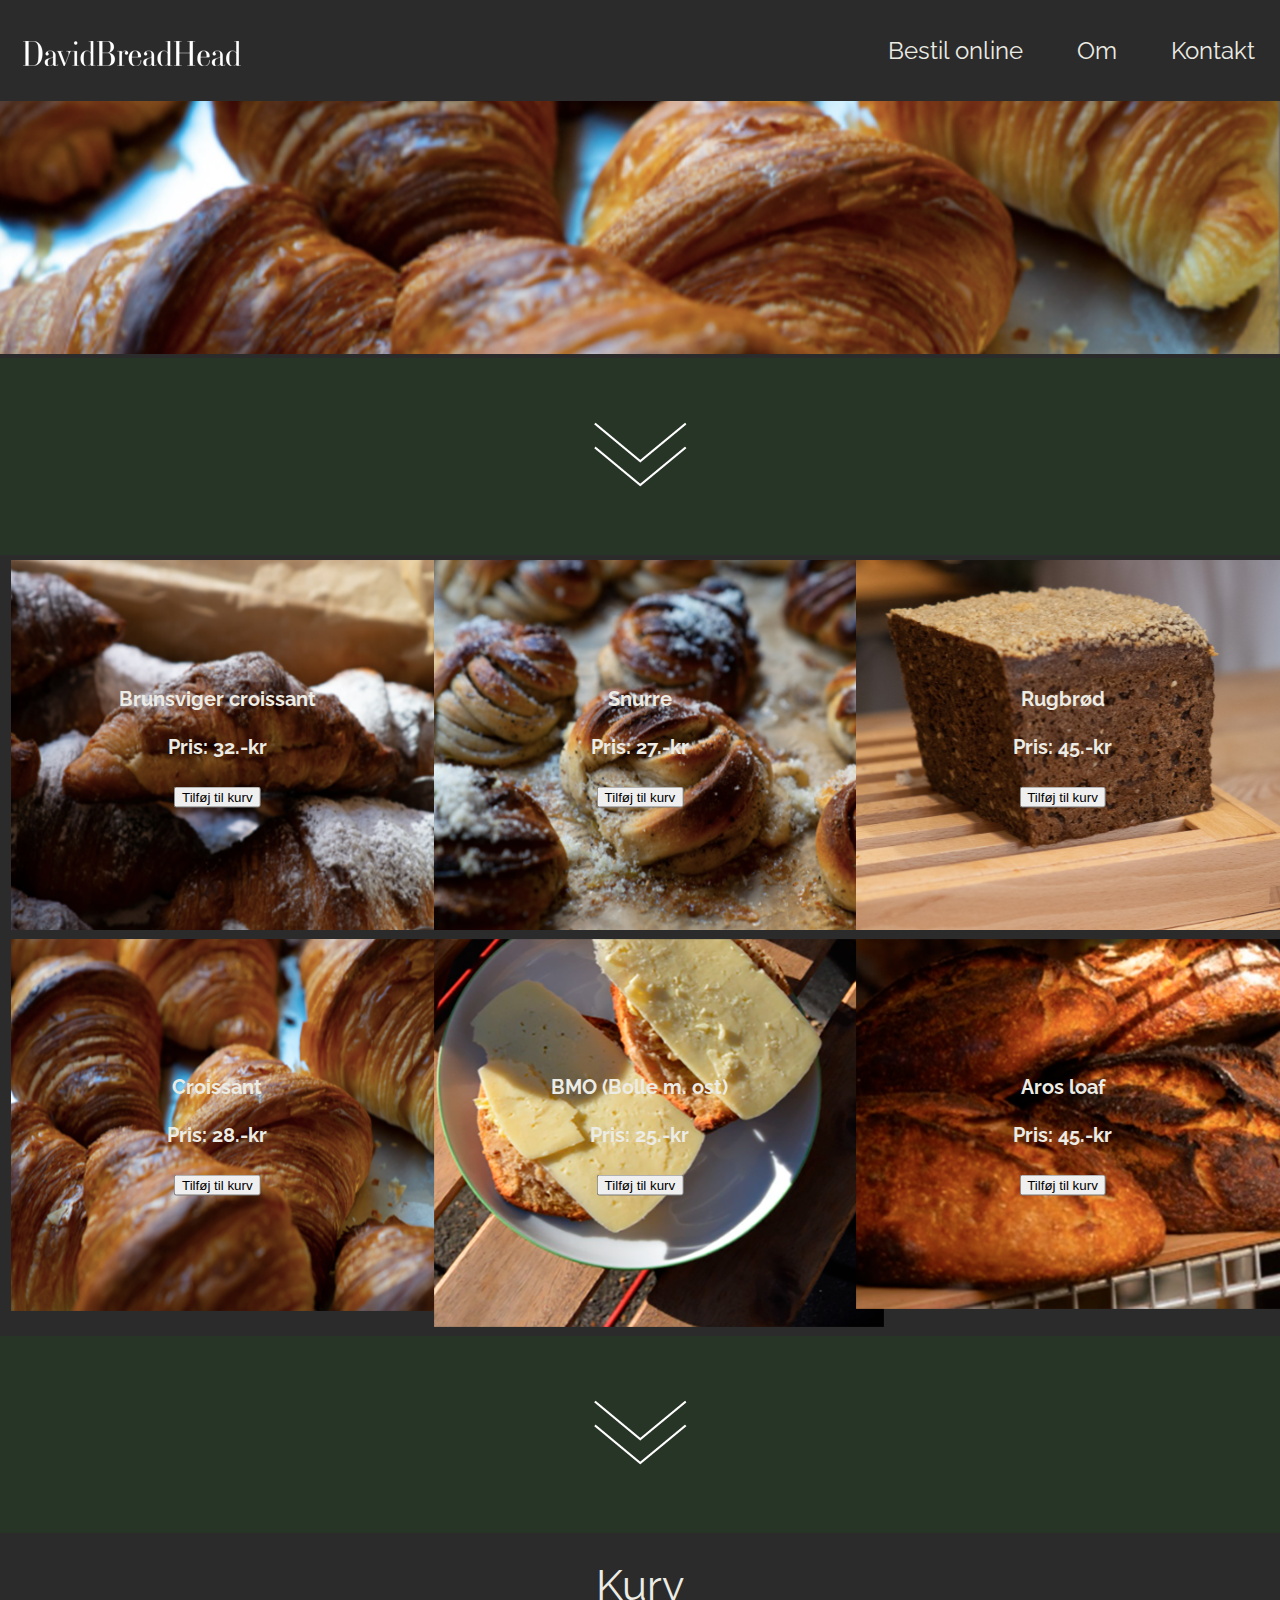
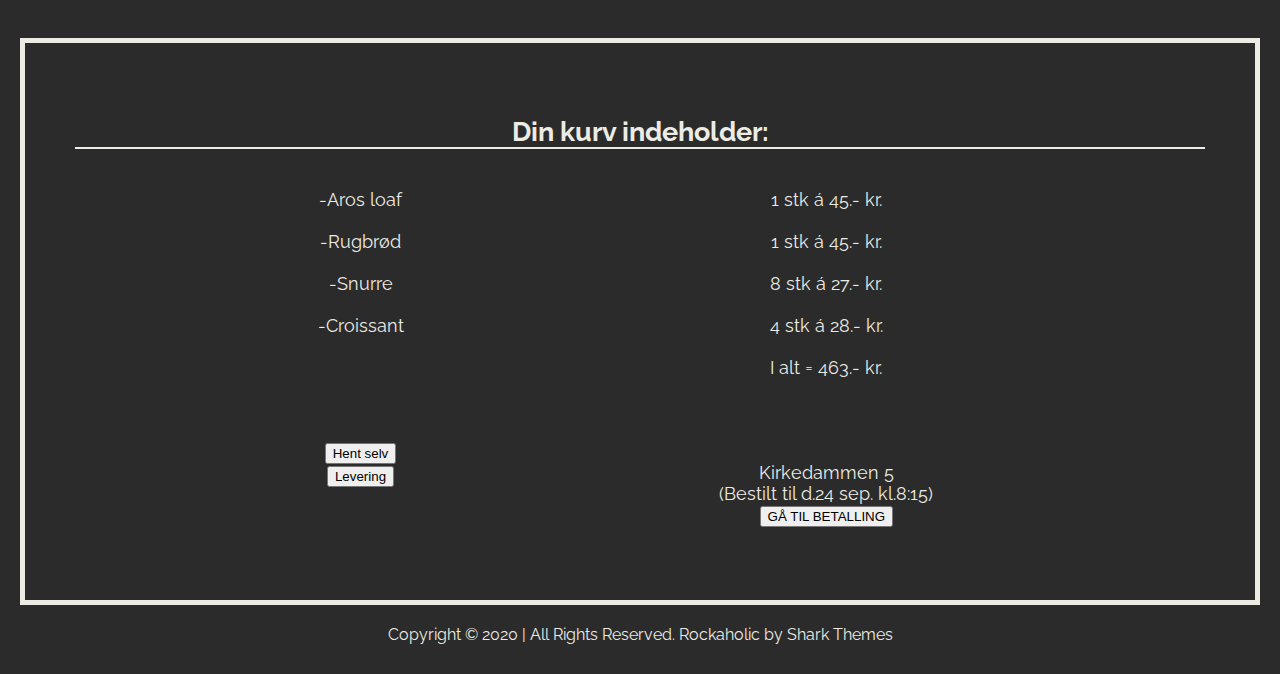
<file: bestillingsliste/index.html>
<!DOCTYPE html>
<html lang="da">

<head>
	<meta charset="utf-8">

	<title>HTML Boilerplate</title>
	<meta name="author" content="Your Name">
	<meta name="description" content="Example description">
	<meta name="viewport" content="width=device-width, initial-scale=1.0">
	<link rel="stylesheet" href="css/style.css">

<link rel="preconnect" href="https://fonts.googleapis.com">
<link rel="preconnect" href="https://fonts.gstatic.com" crossorigin>
<link href="https://fonts.googleapis.com/css2?family=Raleway:wght@100&display=swap" rel="stylesheet">

	<!-- favicon = ikon i faneblad / browser -->
	<link rel="icon" type="image/x-icon" href="images/smiley_32x32.png" />
</head>

<body>


	<ul class="nav">

		<div class="logo">
				<a href="file:///Users/christofferingemann/Documents/1%20semester/Kode/GitHub/htmlBoilerPlate/index.html#">
				<img src="images/DavidBreadHead_Hvid.png" alt="logo">
						</a>
		</div>



				<li><a href="file:///Users/christofferingemann/Documents/1%20semester/Kode/GitHub/bestillingsliste/index.html#"> Bestil online </a></li>
			  <li><a href="#"> Om </a></li>
			  <li><a href="file:///Users/christofferingemann/Documents/1%20semester/Kode/GitHub/Projekt/Kontaktsiden/index.html"> Kontakt </a></li>
			</ul>

		</nav>



		<div class="banner">
				<img class="banner-image" src="images/bestillingsbillede.png";

		</div>

<section id="aaa">
	<img src="images/pil.png" alt="pil">
</section>


		<div class="row">
  			<div class="column">
					<div class="overlay">
						Brunsviger croissant <br> <br> Pris: 32.-kr <br> <br> <button type="button">Tilføj til kurv</button>
					</div>
					<img src="images/ramme2.png">
				</div>

				<div class="column">
					<div class="overlay">
						Snurre <br> <br> Pris: 27.-kr <br> <br> <button type="button">Tilføj til kurv</button>
					</div>
					<img src="images/ramme3.png">
				</div>

				<div class="column">
					<div class="overlay">
						Rugbrød <br> <br> Pris: 45.-kr <br> <br> <button type="button">Tilføj til kurv</button>
					</div>
					<img src="images/ramme4.png">
				</div>
			</div>

			<div class="row">
					<div class="column">
						<div class="overlay">
							Croissant <br> <br> Pris: 28.-kr <br> <br> <button type="button">Tilføj til kurv</button>
						</div>
					<img src="images/ramme5.png">
				</div>

				<div class="column">
					<div class="overlay">
						BMO (Bolle m. ost) <br> <br> Pris: 25.-kr <br> <br> <button type="button">Tilføj til kurv</button>
					</div>
					<img src="images/ramme6.png">
				</div>

				<div class="column">
					<div class="overlay">
						Aros loaf <br> <br> Pris: 45.-kr <br> <br> <button type="button">Tilføj til kurv</button>
					</div>
					<img src="images/ramme7.png">
				</div>
			</div>


			<section id="aaa">
				<img src="images/pil.png" alt="pil">
			</section>


		<header>
			<h1> Kurv </h1>

			<section id="bbb">
				<div><h2> Din kurv indeholder: </h2></div>

				<div class="row">
  				<div class="column2" style="background-color: var(--graa);">
    					<p> -Aros loaf <br> <br> -Rugbrød  <br> <br> -Snurre <br> <br> -Croissant <br> <br> <br> <br> <br> <br> <button type="button">Hent selv</button> <br> <button type="button">Levering</button>

				  </div>

				<div class="column" style="background-color: var(-graa);">
    					<p> 1 stk á 45.- kr. <br> <br> 1 stk á 45.- kr. <br> <br> 8 stk á 27.- kr. <br> <br> 4 stk á 28.- kr. <br> <br> I alt = 		463.- kr. <br> <br> <br> <br> <br> Kirkedammen 5 <br> (Bestilt til d.24 sep. kl.8:15)
    							<br>
									<button type="button">GÅ TIL BETALLING</button> </p>
  						</div>
					</div>

			</section>



		<footer>
			Copyright © 2020 | All Rights Reserved. Rockaholic by Shark Themes
		</footer>

	</div><!-- /wrap -->
</body>

</html>
</file>
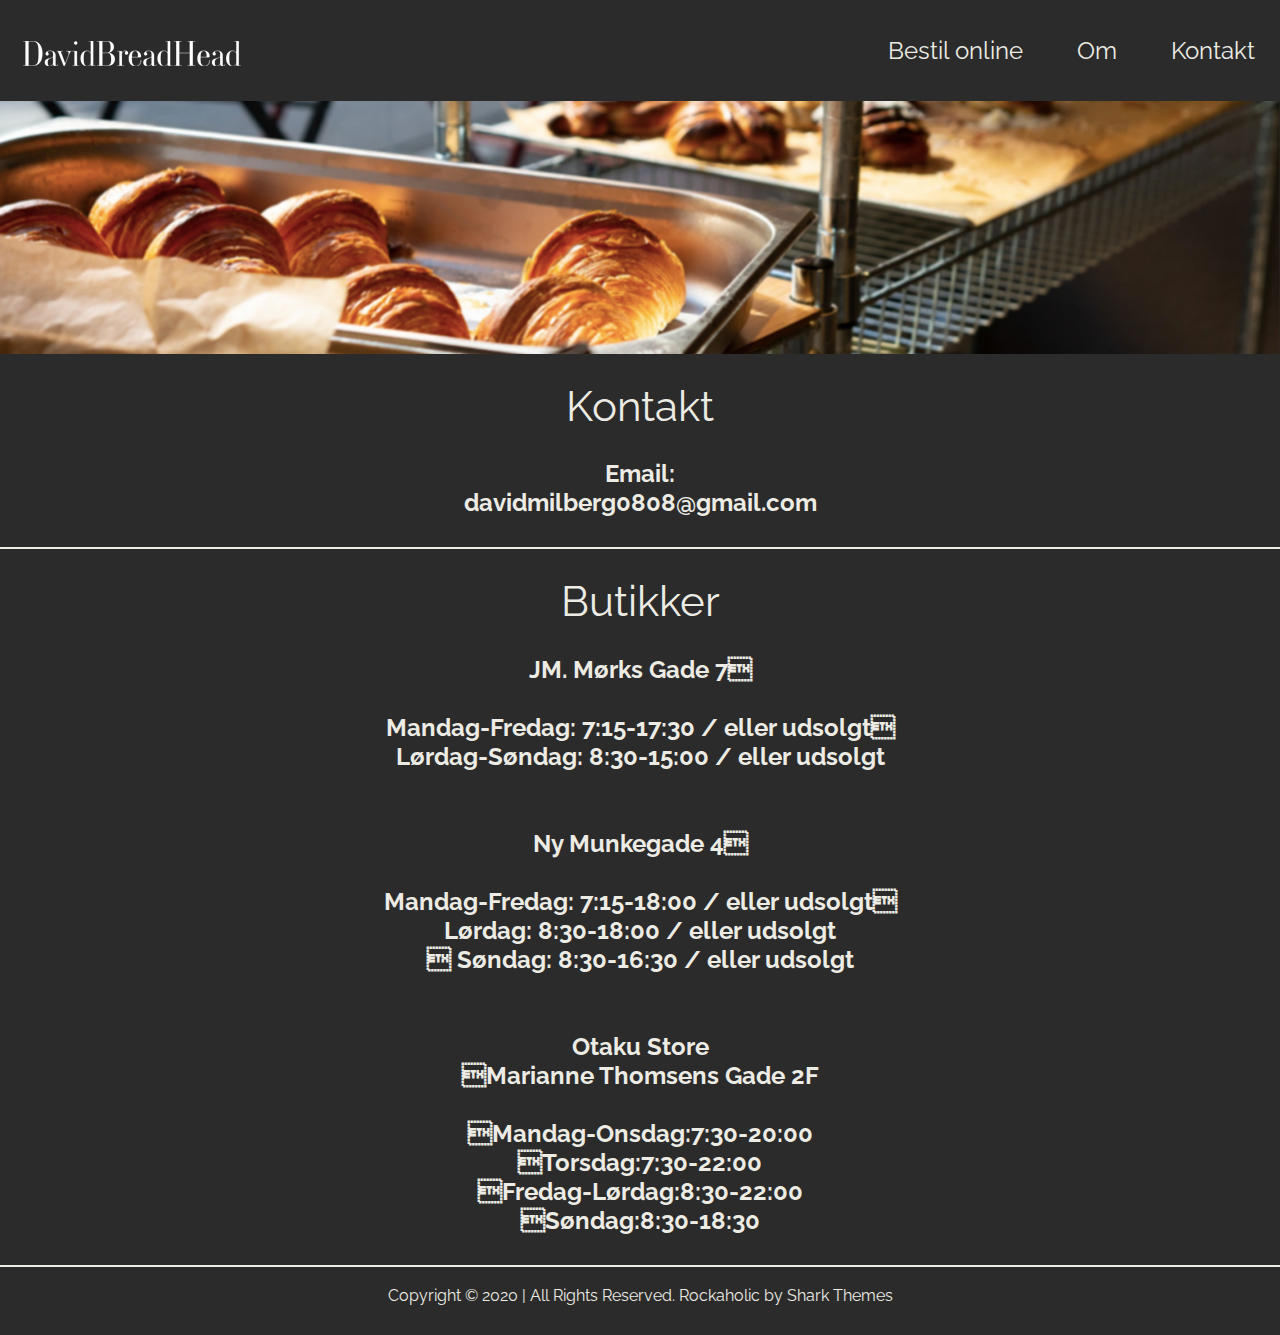
<file: Kontaktsiden/index.html>
<!DOCTYPE html>
<html lang="da">

<head>
	<meta charset="utf-8">

	<title>HTML Boilerplate</title>
	<meta name="author" content="DavidBreadHead">
	<meta name="description" content="Kontakt side">
	<meta name="viewport" content="width=device-width, initial-scale=1.0">
	<link rel="stylesheet" href="css/style.css">
	<link rel="preconnect" href="https://fonts.googleapis.com">
<link rel="preconnect" href="https://fonts.gstatic.com" crossorigin>
<link href="https://fonts.googleapis.com/css2?family=Raleway:wght@100&display=swap" rel="stylesheet">

	<!-- favicon = ikon i faneblad / browser -->
	<link rel="icon" type="image/x-icon" href="images/smiley_32x32.png" />


</head>

<body>
		<ul class="nav">

				<div class="logo">
					<a href="file:///Users/christofferingemann/Documents/1%20semester/Kode/GitHub/htmlBoilerPlate/index.html#">
								<img src="images/DavidBreadHead_Hvid.png" alt="logo">
										</a>
						</div>

				</div>

			<li><a href="file:///Users/christofferingemann/Documents/1%20semester/Kode/GitHub/bestillingsliste/index.html"> Bestil online </a></li>
			<li><a href="#"> Om </a></li>
			<li><a href="file:///Users/christofferingemann/Documents/1%20semester/Kode/GitHub/Projekt/Kontaktsiden/index.html"> Kontakt </a></li>

		</ul>

			<div class="banner">
					<img class="banner-image" src="images/croissant2.png";

			</div>

	</body>








		<!-- ofte reserveres h1 til site-navn -->





		<!-- indhold -->
		<main>
			<!-- modul for en sektion -->
			<section id="aaa">
					<h1> Kontakt </h1>

					<h2> Email: <br> davidmilberg0808@gmail.com </h2>


						<h1>
						Butikker
						</h1>

						<h2>
							JM. Mørks Gade 7<br> <br>		Mandag-Fredag: 7:15-17:30 / eller udsolgt <br>	Lørdag-Søndag: 8:30-15:00  / eller udsolgt <br> <br> <br>

							Ny Munkegade 4	<br> <br> Mandag-Fredag: 7:15-18:00 / eller udsolgt <br>	Lørdag:	8:30-18:00 / eller udsolgt <br>		Søndag:				8:30-16:30 / eller udsolgt <br> <br> <br>

							Otaku Store <br> Marianne Thomsens Gade 2F <br> <br> Mandag-Onsdag:7:30-20:00 <br>Torsdag:7:30-22:00 <br>	Fredag-Lørdag:8:30-22:00 <br>Søndag:8:30-18:30


				</article>
			</section>

			<!-- modul: en ny sektion -->
			<section id="bbb">


		<!-- typisk kontaktinformationer -->
		<footer>
			Copyright © 2020 | All Rights Reserved. Rockaholic by Shark Themes
		</footer>

	</div><!-- /wrap -->
</body>

</html>
</file>
<file: bestillingsliste/css/style.css>
/**
 * fil: css/style.css
 **/
/* Variabler: genbruges og gør designvalg enkle */
:root {
  /* farver */
  --white: #ffffff;
  --graa: #2b2b2b;
  --hvid: #ECEBE4;
  --groen: #263526;
  /* fonte */
}

/* Her bruges en variabel: --blue */
body {

  margin: 0;
  padding: 0;
  font-family: 'Raleway', sans-serif;
  background-color: var(--graa);
  }

  .nav {
    background-color: var(--graa);
    color: var(--white);
    padding: 20px 0 20px 0;
    list-style: none;
    text-align: right;
  }

  .nav > li {
      display: inline-block;
      padding: 0 25px 0 25px;
      font-size: 24px;
      font-family: 'Raleway', sans-serif;
  }

  .nav > li > a {
    text-decoration: none;
    color: var(--hvid);
}

  .nav > li > a:hover {
    color: #c1c1c1;
  }
  .logo{
    float: left;

  }

/* Layout */

.banner{
  width: 100%;
  display: block;
}

.banner > .banner-image{
  width: 100%;
  display
}


#aaa{
  background-color: var(--groen);
  padding: 5%;
  padding-left: 15%;
  padding-right: 15%;
  text-align: center;
}


.row {
  display: flex;
  flex-wrap: wrap;
  padding: 0 1px;
  margin: 5px;
}




@media screen and (max-width: 800px) {
  .column {
    flex: 50%;
    max-width: 50%;
  }
}



.column {
  float: left;
  width: 33.33%;
  padding: 0px;
  position: relative;
  box-sizing: border-box;
  padding: 0 5px;

}

.column .overlay {
  position: absolute;
  text-align: center;
  color: var(--hvid);
  left: 50%;
  top: 50%;
  width: 100%;
  transform: translate(-50%, -50%);
  font-size: 20px;
  padding: 10px;
  font-weight: bold;
  font-family: 'Raleway', sans-serif;
}

.row::after {
  content: "";
  clear: both;
  display: table;
}


#bbb{
  text-align: center;
  color: var(--hvid);
  font-size: 18px;
 border: 5px solid;
 border-color: var(--hvid);
 padding: 50px;
 margin: 20px;
 font-family: 'Raleway', sans-serif;
}

.column2 {
  float: left;
  width: 50%;
  font-family: 'Raleway', sans-serif;
}

/* Typografi */
h1{
  text-align: center;
  color: var(--hvid);
  font-size: 42px;
  font-family: 'Raleway', sans-serif;
  font-weight: 400;
}
h2 {
  border-bottom: 2px solid var(--hvid);
}

footer{
  color: var(--hvid);
  text-align: center;
  padding-bottom: 30px;
  font-family: 'Raleway', sans-serif;
}
</file>
<file: Kontaktsiden/css/style.css>
/**
 * fil: css/style.css
 **/
/* Variabler: genbruges og gør designvalg enkle */
:root {
  /* farver */

  --white: #ffffff;
  --graa: #2b2b2b;
  --hvid: #ECEBE4;
  --groen: #263526;
}


  /* fonte */

  /* Raleway
font-family: 'Raleway', sans-serif;
*/

/* font-family: 'Raleway', sans-serif; */


/* Her bruges en variabel: --blue */

/* Layout */

body {

  margin: 0;
  padding: 0;
  font-family: 'Raleway', sans-serif;
  background-color: var(--graa);
  }

  .nav {
    background-color: var(--graa);
    color: var(--white);
    padding: 20px 0 20px 0;
    list-style: none;
    text-align: right;
  }

  .nav > li {
      display: inline-block;
      padding: 0 25px 0 25px;
      font-size: 24px;
  }

  .nav > li > a {
    text-decoration: none;
    color: var(--hvid);
}

  .nav > li > a:hover {
    color: #c1c1c1;
  }

  .banner {
      width: 100%;
      display: block;
  }
  .banner > .banner-image{
      display: block;
      width: 100%;
  }
.logo{
  float: left;
}

/* Typografi */
h1{
  text-align: center;
  color: var(--hvid);
  font-size: 42px;
  font-family: 'Raleway', sans-serif;
  font-weight: 400;
}


h2 {
  color: var(--hvid);
  text-align: center;
  padding-bottom: 30px;
  border-bottom: 2px solid var(--hvid);
}

footer{
  color: var(--hvid);
  text-align: center;
  padding-bottom: 30px;
}
</file>
